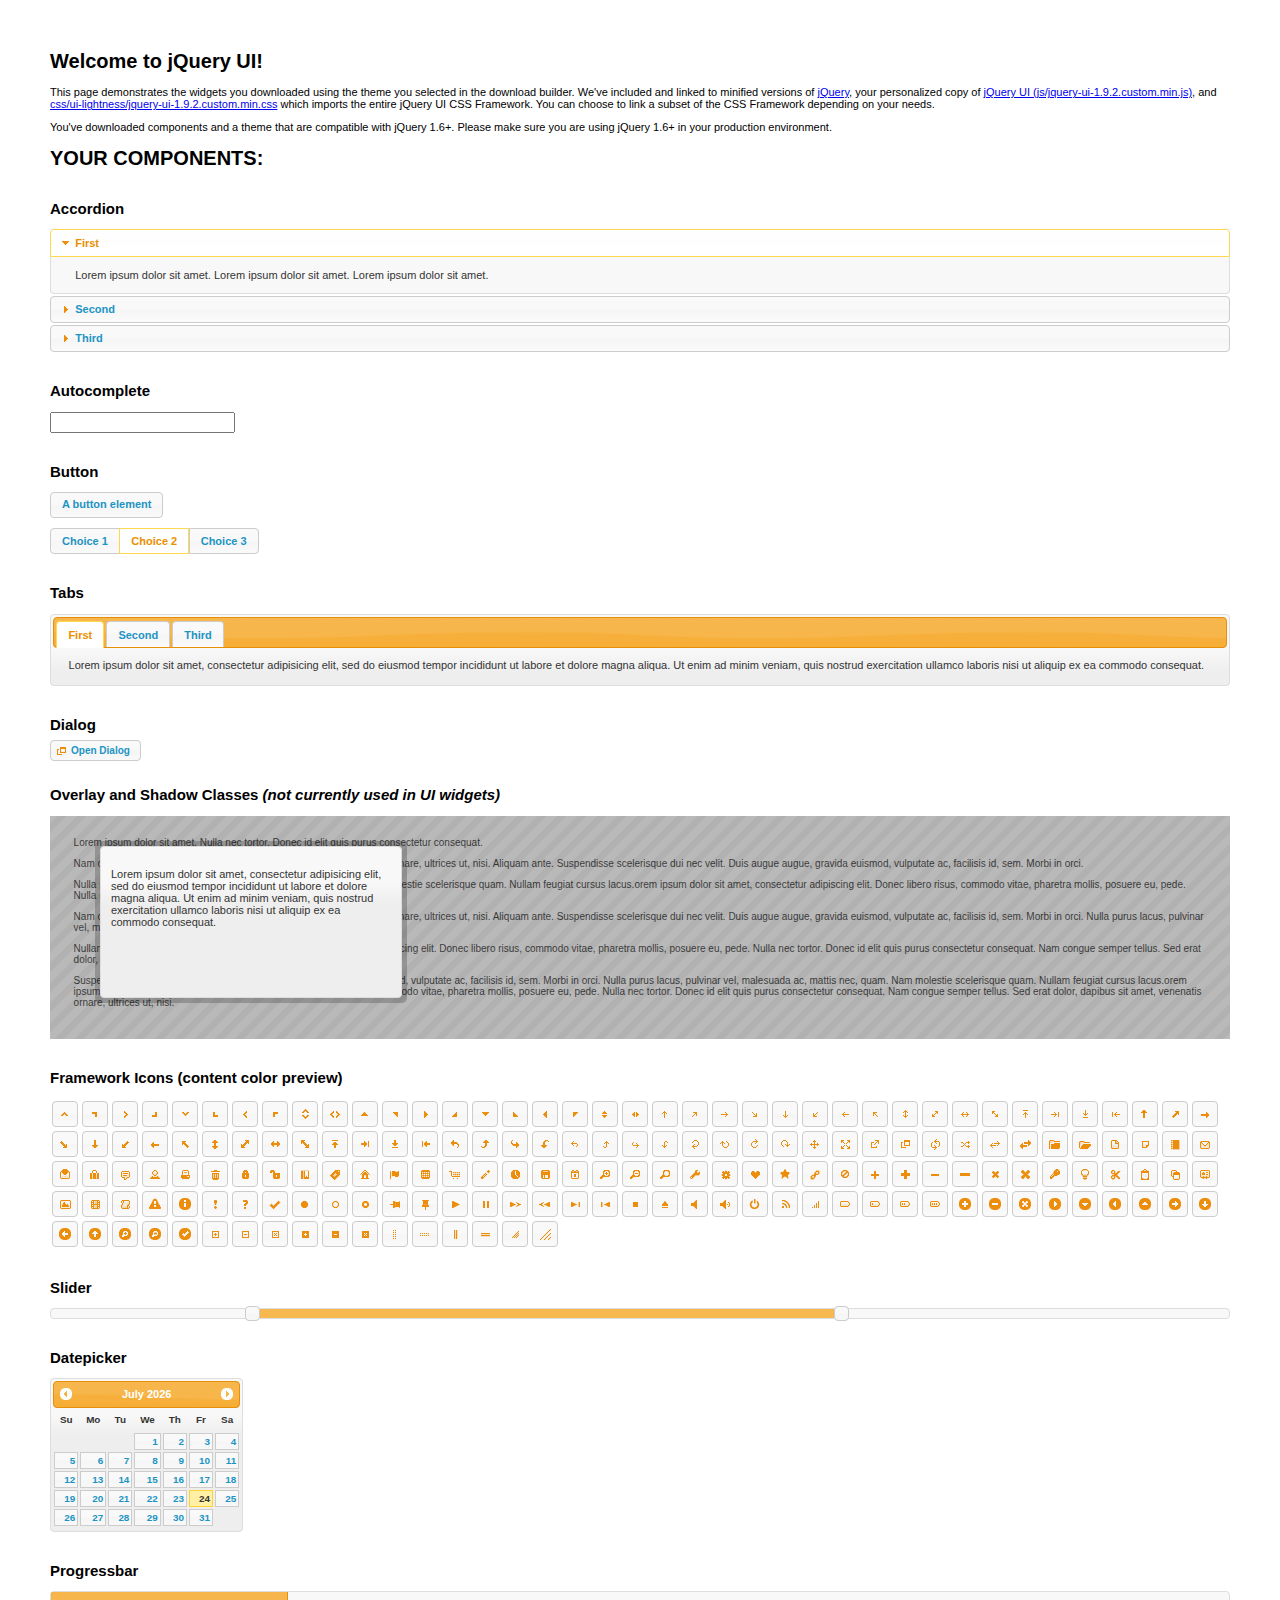
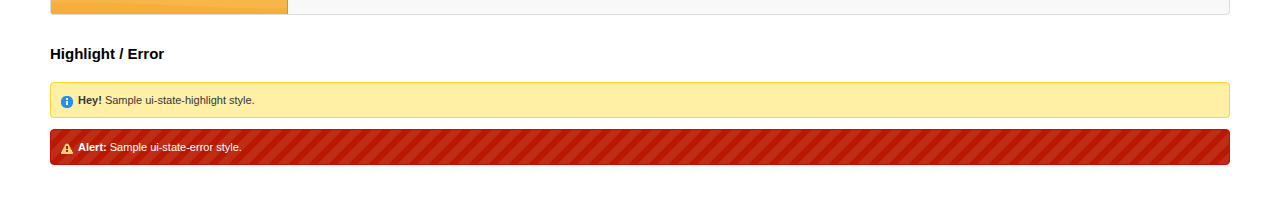
<file: mtg_tester/mtg_tester/static/js/jquery-ui-1.9.2.custom/index.html>
<!doctype html>
<html lang="us">
<head>
	<meta charset="utf-8">
	<title>jQuery UI Example Page</title>
	<link href="css/ui-lightness/jquery-ui-1.9.2.custom.css" rel="stylesheet">
	<script src="js/jquery-1.8.3.js"></script>
	<script src="js/jquery-ui-1.9.2.custom.js"></script>
	<script>
	$(function() {
		
		$( "#accordion" ).accordion();
		

		
		var availableTags = [
			"ActionScript",
			"AppleScript",
			"Asp",
			"BASIC",
			"C",
			"C++",
			"Clojure",
			"COBOL",
			"ColdFusion",
			"Erlang",
			"Fortran",
			"Groovy",
			"Haskell",
			"Java",
			"JavaScript",
			"Lisp",
			"Perl",
			"PHP",
			"Python",
			"Ruby",
			"Scala",
			"Scheme"
		];
		$( "#autocomplete" ).autocomplete({
			source: availableTags
		});
		

		
		$( "#button" ).button();
		$( "#radioset" ).buttonset();
		

		
		$( "#tabs" ).tabs();
		

		
		$( "#dialog" ).dialog({
			autoOpen: false,
			width: 400,
			buttons: [
				{
					text: "Ok",
					click: function() {
						$( this ).dialog( "close" );
					}
				},
				{
					text: "Cancel",
					click: function() {
						$( this ).dialog( "close" );
					}
				}
			]
		});

		// Link to open the dialog
		$( "#dialog-link" ).click(function( event ) {
			$( "#dialog" ).dialog( "open" );
			event.preventDefault();
		});
		

		
		$( "#datepicker" ).datepicker({
			inline: true
		});
		

		
		$( "#slider" ).slider({
			range: true,
			values: [ 17, 67 ]
		});
		

		
		$( "#progressbar" ).progressbar({
			value: 20
		});
		

		// Hover states on the static widgets
		$( "#dialog-link, #icons li" ).hover(
			function() {
				$( this ).addClass( "ui-state-hover" );
			},
			function() {
				$( this ).removeClass( "ui-state-hover" );
			}
		);
	});
	</script>
	<style>
	body{
		font: 62.5% "Trebuchet MS", sans-serif;
		margin: 50px;
	}
	.demoHeaders {
		margin-top: 2em;
	}
	#dialog-link {
		padding: .4em 1em .4em 20px;
		text-decoration: none;
		position: relative;
	}
	#dialog-link span.ui-icon {
		margin: 0 5px 0 0;
		position: absolute;
		left: .2em;
		top: 50%;
		margin-top: -8px;
	}
	#icons {
		margin: 0;
		padding: 0;
	}
	#icons li {
		margin: 2px;
		position: relative;
		padding: 4px 0;
		cursor: pointer;
		float: left;
		list-style: none;
	}
	#icons span.ui-icon {
		float: left;
		margin: 0 4px;
	}
	</style>
</head>
<body>

<h1>Welcome to jQuery UI!</h1>

<div class="ui-widget">
	<p>This page demonstrates the widgets you downloaded using the theme you selected in the download builder. We've included and linked to minified versions of <a href="js/jquery-1.8.3.js">jQuery</a>, your personalized copy of <a href="js/jquery-ui-1.9.2.custom.min.js">jQuery UI (js/jquery-ui-1.9.2.custom.min.js)</a>, and <a href="css/ui-lightness/jquery-ui-1.9.2.custom.min.css">css/ui-lightness/jquery-ui-1.9.2.custom.min.css</a> which imports the entire jQuery UI CSS Framework. You can choose to link a subset of the CSS Framework depending on your needs. </p>
	<p>You've downloaded components and a theme that are compatible with jQuery 1.6+. Please make sure you are using jQuery 1.6+ in your production environment.</p>
</div>

<h1>YOUR COMPONENTS:</h1>


<!-- Accordion -->
<h2 class="demoHeaders">Accordion</h2>
<div id="accordion">
	<h3>First</h3>
	<div>Lorem ipsum dolor sit amet. Lorem ipsum dolor sit amet. Lorem ipsum dolor sit amet.</div>
	<h3>Second</h3>
	<div>Phasellus mattis tincidunt nibh.</div>
	<h3>Third</h3>
	<div>Nam dui erat, auctor a, dignissim quis.</div>
</div>



<!-- Autocomplete -->
<h2 class="demoHeaders">Autocomplete</h2>
<div>
	<input id="autocomplete" title="type &quot;a&quot;">
</div>



<!-- Button -->
<h2 class="demoHeaders">Button</h2>
<button id="button">A button element</button>
<form style="margin-top: 1em;">
	<div id="radioset">
		<input type="radio" id="radio1" name="radio"><label for="radio1">Choice 1</label>
		<input type="radio" id="radio2" name="radio" checked="checked"><label for="radio2">Choice 2</label>
		<input type="radio" id="radio3" name="radio"><label for="radio3">Choice 3</label>
	</div>
</form>



<!-- Tabs -->
<h2 class="demoHeaders">Tabs</h2>
<div id="tabs">
	<ul>
		<li><a href="#tabs-1">First</a></li>
		<li><a href="#tabs-2">Second</a></li>
		<li><a href="#tabs-3">Third</a></li>
	</ul>
	<div id="tabs-1">Lorem ipsum dolor sit amet, consectetur adipisicing elit, sed do eiusmod tempor incididunt ut labore et dolore magna aliqua. Ut enim ad minim veniam, quis nostrud exercitation ullamco laboris nisi ut aliquip ex ea commodo consequat.</div>
	<div id="tabs-2">Phasellus mattis tincidunt nibh. Cras orci urna, blandit id, pretium vel, aliquet ornare, felis. Maecenas scelerisque sem non nisl. Fusce sed lorem in enim dictum bibendum.</div>
	<div id="tabs-3">Nam dui erat, auctor a, dignissim quis, sollicitudin eu, felis. Pellentesque nisi urna, interdum eget, sagittis et, consequat vestibulum, lacus. Mauris porttitor ullamcorper augue.</div>
</div>



<!-- Dialog NOTE: Dialog is not generated by UI in this demo so it can be visually styled in themeroller-->
<h2 class="demoHeaders">Dialog</h2>
<p><a href="#" id="dialog-link" class="ui-state-default ui-corner-all"><span class="ui-icon ui-icon-newwin"></span>Open Dialog</a></p>

<h2 class="demoHeaders">Overlay and Shadow Classes <em>(not currently used in UI widgets)</em></h2>
<div style="position: relative; width: 96%; height: 200px; padding:1% 2%; overflow:hidden;" class="fakewindowcontain">
	<p>Lorem ipsum dolor sit amet,  Nulla nec tortor. Donec id elit quis purus consectetur consequat. </p><p>Nam congue semper tellus. Sed erat dolor, dapibus sit amet, venenatis ornare, ultrices ut, nisi. Aliquam ante. Suspendisse scelerisque dui nec velit. Duis augue augue, gravida euismod, vulputate ac, facilisis id, sem. Morbi in orci. </p><p>Nulla purus lacus, pulvinar vel, malesuada ac, mattis nec, quam. Nam molestie scelerisque quam. Nullam feugiat cursus lacus.orem ipsum dolor sit amet, consectetur adipiscing elit. Donec libero risus, commodo vitae, pharetra mollis, posuere eu, pede. Nulla nec tortor. Donec id elit quis purus consectetur consequat. </p><p>Nam congue semper tellus. Sed erat dolor, dapibus sit amet, venenatis ornare, ultrices ut, nisi. Aliquam ante. Suspendisse scelerisque dui nec velit. Duis augue augue, gravida euismod, vulputate ac, facilisis id, sem. Morbi in orci. Nulla purus lacus, pulvinar vel, malesuada ac, mattis nec, quam. Nam molestie scelerisque quam. </p><p>Nullam feugiat cursus lacus.orem ipsum dolor sit amet, consectetur adipiscing elit. Donec libero risus, commodo vitae, pharetra mollis, posuere eu, pede. Nulla nec tortor. Donec id elit quis purus consectetur consequat. Nam congue semper tellus. Sed erat dolor, dapibus sit amet, venenatis ornare, ultrices ut, nisi. Aliquam ante. </p><p>Suspendisse scelerisque dui nec velit. Duis augue augue, gravida euismod, vulputate ac, facilisis id, sem. Morbi in orci. Nulla purus lacus, pulvinar vel, malesuada ac, mattis nec, quam. Nam molestie scelerisque quam. Nullam feugiat cursus lacus.orem ipsum dolor sit amet, consectetur adipiscing elit. Donec libero risus, commodo vitae, pharetra mollis, posuere eu, pede. Nulla nec tortor. Donec id elit quis purus consectetur consequat. Nam congue semper tellus. Sed erat dolor, dapibus sit amet, venenatis ornare, ultrices ut, nisi. </p>

	<!-- ui-dialog -->
	<div class="ui-overlay"><div class="ui-widget-overlay"></div><div class="ui-widget-shadow ui-corner-all" style="width: 302px; height: 152px; position: absolute; left: 50px; top: 30px;"></div></div>
	<div style="position: absolute; width: 280px; height: 130px;left: 50px; top: 30px; padding: 10px;" class="ui-widget ui-widget-content ui-corner-all">
		<div class="ui-dialog-content ui-widget-content" style="background: none; border: 0;">
			<p>Lorem ipsum dolor sit amet, consectetur adipisicing elit, sed do eiusmod tempor incididunt ut labore et dolore magna aliqua. Ut enim ad minim veniam, quis nostrud exercitation ullamco laboris nisi ut aliquip ex ea commodo consequat.</p>
		</div>
	</div>

</div>

<!-- ui-dialog -->
<div id="dialog" title="Dialog Title">
	<p>Lorem ipsum dolor sit amet, consectetur adipisicing elit, sed do eiusmod tempor incididunt ut labore et dolore magna aliqua. Ut enim ad minim veniam, quis nostrud exercitation ullamco laboris nisi ut aliquip ex ea commodo consequat.</p>
</div>



<h2 class="demoHeaders">Framework Icons (content color preview)</h2>
<ul id="icons" class="ui-widget ui-helper-clearfix">
	<li class="ui-state-default ui-corner-all" title=".ui-icon-carat-1-n"><span class="ui-icon ui-icon-carat-1-n"></span></li>
	<li class="ui-state-default ui-corner-all" title=".ui-icon-carat-1-ne"><span class="ui-icon ui-icon-carat-1-ne"></span></li>
	<li class="ui-state-default ui-corner-all" title=".ui-icon-carat-1-e"><span class="ui-icon ui-icon-carat-1-e"></span></li>
	<li class="ui-state-default ui-corner-all" title=".ui-icon-carat-1-se"><span class="ui-icon ui-icon-carat-1-se"></span></li>
	<li class="ui-state-default ui-corner-all" title=".ui-icon-carat-1-s"><span class="ui-icon ui-icon-carat-1-s"></span></li>
	<li class="ui-state-default ui-corner-all" title=".ui-icon-carat-1-sw"><span class="ui-icon ui-icon-carat-1-sw"></span></li>
	<li class="ui-state-default ui-corner-all" title=".ui-icon-carat-1-w"><span class="ui-icon ui-icon-carat-1-w"></span></li>
	<li class="ui-state-default ui-corner-all" title=".ui-icon-carat-1-nw"><span class="ui-icon ui-icon-carat-1-nw"></span></li>
	<li class="ui-state-default ui-corner-all" title=".ui-icon-carat-2-n-s"><span class="ui-icon ui-icon-carat-2-n-s"></span></li>
	<li class="ui-state-default ui-corner-all" title=".ui-icon-carat-2-e-w"><span class="ui-icon ui-icon-carat-2-e-w"></span></li>
	<li class="ui-state-default ui-corner-all" title=".ui-icon-triangle-1-n"><span class="ui-icon ui-icon-triangle-1-n"></span></li>
	<li class="ui-state-default ui-corner-all" title=".ui-icon-triangle-1-ne"><span class="ui-icon ui-icon-triangle-1-ne"></span></li>
	<li class="ui-state-default ui-corner-all" title=".ui-icon-triangle-1-e"><span class="ui-icon ui-icon-triangle-1-e"></span></li>
	<li class="ui-state-default ui-corner-all" title=".ui-icon-triangle-1-se"><span class="ui-icon ui-icon-triangle-1-se"></span></li>
	<li class="ui-state-default ui-corner-all" title=".ui-icon-triangle-1-s"><span class="ui-icon ui-icon-triangle-1-s"></span></li>
	<li class="ui-state-default ui-corner-all" title=".ui-icon-triangle-1-sw"><span class="ui-icon ui-icon-triangle-1-sw"></span></li>
	<li class="ui-state-default ui-corner-all" title=".ui-icon-triangle-1-w"><span class="ui-icon ui-icon-triangle-1-w"></span></li>
	<li class="ui-state-default ui-corner-all" title=".ui-icon-triangle-1-nw"><span class="ui-icon ui-icon-triangle-1-nw"></span></li>
	<li class="ui-state-default ui-corner-all" title=".ui-icon-triangle-2-n-s"><span class="ui-icon ui-icon-triangle-2-n-s"></span></li>
	<li class="ui-state-default ui-corner-all" title=".ui-icon-triangle-2-e-w"><span class="ui-icon ui-icon-triangle-2-e-w"></span></li>
	<li class="ui-state-default ui-corner-all" title=".ui-icon-arrow-1-n"><span class="ui-icon ui-icon-arrow-1-n"></span></li>
	<li class="ui-state-default ui-corner-all" title=".ui-icon-arrow-1-ne"><span class="ui-icon ui-icon-arrow-1-ne"></span></li>
	<li class="ui-state-default ui-corner-all" title=".ui-icon-arrow-1-e"><span class="ui-icon ui-icon-arrow-1-e"></span></li>
	<li class="ui-state-default ui-corner-all" title=".ui-icon-arrow-1-se"><span class="ui-icon ui-icon-arrow-1-se"></span></li>
	<li class="ui-state-default ui-corner-all" title=".ui-icon-arrow-1-s"><span class="ui-icon ui-icon-arrow-1-s"></span></li>
	<li class="ui-state-default ui-corner-all" title=".ui-icon-arrow-1-sw"><span class="ui-icon ui-icon-arrow-1-sw"></span></li>
	<li class="ui-state-default ui-corner-all" title=".ui-icon-arrow-1-w"><span class="ui-icon ui-icon-arrow-1-w"></span></li>
	<li class="ui-state-default ui-corner-all" title=".ui-icon-arrow-1-nw"><span class="ui-icon ui-icon-arrow-1-nw"></span></li>
	<li class="ui-state-default ui-corner-all" title=".ui-icon-arrow-2-n-s"><span class="ui-icon ui-icon-arrow-2-n-s"></span></li>
	<li class="ui-state-default ui-corner-all" title=".ui-icon-arrow-2-ne-sw"><span class="ui-icon ui-icon-arrow-2-ne-sw"></span></li>
	<li class="ui-state-default ui-corner-all" title=".ui-icon-arrow-2-e-w"><span class="ui-icon ui-icon-arrow-2-e-w"></span></li>
	<li class="ui-state-default ui-corner-all" title=".ui-icon-arrow-2-se-nw"><span class="ui-icon ui-icon-arrow-2-se-nw"></span></li>
	<li class="ui-state-default ui-corner-all" title=".ui-icon-arrowstop-1-n"><span class="ui-icon ui-icon-arrowstop-1-n"></span></li>
	<li class="ui-state-default ui-corner-all" title=".ui-icon-arrowstop-1-e"><span class="ui-icon ui-icon-arrowstop-1-e"></span></li>
	<li class="ui-state-default ui-corner-all" title=".ui-icon-arrowstop-1-s"><span class="ui-icon ui-icon-arrowstop-1-s"></span></li>
	<li class="ui-state-default ui-corner-all" title=".ui-icon-arrowstop-1-w"><span class="ui-icon ui-icon-arrowstop-1-w"></span></li>
	<li class="ui-state-default ui-corner-all" title=".ui-icon-arrowthick-1-n"><span class="ui-icon ui-icon-arrowthick-1-n"></span></li>
	<li class="ui-state-default ui-corner-all" title=".ui-icon-arrowthick-1-ne"><span class="ui-icon ui-icon-arrowthick-1-ne"></span></li>
	<li class="ui-state-default ui-corner-all" title=".ui-icon-arrowthick-1-e"><span class="ui-icon ui-icon-arrowthick-1-e"></span></li>
	<li class="ui-state-default ui-corner-all" title=".ui-icon-arrowthick-1-se"><span class="ui-icon ui-icon-arrowthick-1-se"></span></li>
	<li class="ui-state-default ui-corner-all" title=".ui-icon-arrowthick-1-s"><span class="ui-icon ui-icon-arrowthick-1-s"></span></li>
	<li class="ui-state-default ui-corner-all" title=".ui-icon-arrowthick-1-sw"><span class="ui-icon ui-icon-arrowthick-1-sw"></span></li>
	<li class="ui-state-default ui-corner-all" title=".ui-icon-arrowthick-1-w"><span class="ui-icon ui-icon-arrowthick-1-w"></span></li>
	<li class="ui-state-default ui-corner-all" title=".ui-icon-arrowthick-1-nw"><span class="ui-icon ui-icon-arrowthick-1-nw"></span></li>
	<li class="ui-state-default ui-corner-all" title=".ui-icon-arrowthick-2-n-s"><span class="ui-icon ui-icon-arrowthick-2-n-s"></span></li>
	<li class="ui-state-default ui-corner-all" title=".ui-icon-arrowthick-2-ne-sw"><span class="ui-icon ui-icon-arrowthick-2-ne-sw"></span></li>
	<li class="ui-state-default ui-corner-all" title=".ui-icon-arrowthick-2-e-w"><span class="ui-icon ui-icon-arrowthick-2-e-w"></span></li>
	<li class="ui-state-default ui-corner-all" title=".ui-icon-arrowthick-2-se-nw"><span class="ui-icon ui-icon-arrowthick-2-se-nw"></span></li>
	<li class="ui-state-default ui-corner-all" title=".ui-icon-arrowthickstop-1-n"><span class="ui-icon ui-icon-arrowthickstop-1-n"></span></li>
	<li class="ui-state-default ui-corner-all" title=".ui-icon-arrowthickstop-1-e"><span class="ui-icon ui-icon-arrowthickstop-1-e"></span></li>
	<li class="ui-state-default ui-corner-all" title=".ui-icon-arrowthickstop-1-s"><span class="ui-icon ui-icon-arrowthickstop-1-s"></span></li>
	<li class="ui-state-default ui-corner-all" title=".ui-icon-arrowthickstop-1-w"><span class="ui-icon ui-icon-arrowthickstop-1-w"></span></li>
	<li class="ui-state-default ui-corner-all" title=".ui-icon-arrowreturnthick-1-w"><span class="ui-icon ui-icon-arrowreturnthick-1-w"></span></li>
	<li class="ui-state-default ui-corner-all" title=".ui-icon-arrowreturnthick-1-n"><span class="ui-icon ui-icon-arrowreturnthick-1-n"></span></li>
	<li class="ui-state-default ui-corner-all" title=".ui-icon-arrowreturnthick-1-e"><span class="ui-icon ui-icon-arrowreturnthick-1-e"></span></li>
	<li class="ui-state-default ui-corner-all" title=".ui-icon-arrowreturnthick-1-s"><span class="ui-icon ui-icon-arrowreturnthick-1-s"></span></li>
	<li class="ui-state-default ui-corner-all" title=".ui-icon-arrowreturn-1-w"><span class="ui-icon ui-icon-arrowreturn-1-w"></span></li>
	<li class="ui-state-default ui-corner-all" title=".ui-icon-arrowreturn-1-n"><span class="ui-icon ui-icon-arrowreturn-1-n"></span></li>
	<li class="ui-state-default ui-corner-all" title=".ui-icon-arrowreturn-1-e"><span class="ui-icon ui-icon-arrowreturn-1-e"></span></li>
	<li class="ui-state-default ui-corner-all" title=".ui-icon-arrowreturn-1-s"><span class="ui-icon ui-icon-arrowreturn-1-s"></span></li>
	<li class="ui-state-default ui-corner-all" title=".ui-icon-arrowrefresh-1-w"><span class="ui-icon ui-icon-arrowrefresh-1-w"></span></li>
	<li class="ui-state-default ui-corner-all" title=".ui-icon-arrowrefresh-1-n"><span class="ui-icon ui-icon-arrowrefresh-1-n"></span></li>
	<li class="ui-state-default ui-corner-all" title=".ui-icon-arrowrefresh-1-e"><span class="ui-icon ui-icon-arrowrefresh-1-e"></span></li>
	<li class="ui-state-default ui-corner-all" title=".ui-icon-arrowrefresh-1-s"><span class="ui-icon ui-icon-arrowrefresh-1-s"></span></li>
	<li class="ui-state-default ui-corner-all" title=".ui-icon-arrow-4"><span class="ui-icon ui-icon-arrow-4"></span></li>
	<li class="ui-state-default ui-corner-all" title=".ui-icon-arrow-4-diag"><span class="ui-icon ui-icon-arrow-4-diag"></span></li>
	<li class="ui-state-default ui-corner-all" title=".ui-icon-extlink"><span class="ui-icon ui-icon-extlink"></span></li>
	<li class="ui-state-default ui-corner-all" title=".ui-icon-newwin"><span class="ui-icon ui-icon-newwin"></span></li>
	<li class="ui-state-default ui-corner-all" title=".ui-icon-refresh"><span class="ui-icon ui-icon-refresh"></span></li>
	<li class="ui-state-default ui-corner-all" title=".ui-icon-shuffle"><span class="ui-icon ui-icon-shuffle"></span></li>
	<li class="ui-state-default ui-corner-all" title=".ui-icon-transfer-e-w"><span class="ui-icon ui-icon-transfer-e-w"></span></li>
	<li class="ui-state-default ui-corner-all" title=".ui-icon-transferthick-e-w"><span class="ui-icon ui-icon-transferthick-e-w"></span></li>
	<li class="ui-state-default ui-corner-all" title=".ui-icon-folder-collapsed"><span class="ui-icon ui-icon-folder-collapsed"></span></li>
	<li class="ui-state-default ui-corner-all" title=".ui-icon-folder-open"><span class="ui-icon ui-icon-folder-open"></span></li>
	<li class="ui-state-default ui-corner-all" title=".ui-icon-document"><span class="ui-icon ui-icon-document"></span></li>
	<li class="ui-state-default ui-corner-all" title=".ui-icon-document-b"><span class="ui-icon ui-icon-document-b"></span></li>
	<li class="ui-state-default ui-corner-all" title=".ui-icon-note"><span class="ui-icon ui-icon-note"></span></li>
	<li class="ui-state-default ui-corner-all" title=".ui-icon-mail-closed"><span class="ui-icon ui-icon-mail-closed"></span></li>
	<li class="ui-state-default ui-corner-all" title=".ui-icon-mail-open"><span class="ui-icon ui-icon-mail-open"></span></li>
	<li class="ui-state-default ui-corner-all" title=".ui-icon-suitcase"><span class="ui-icon ui-icon-suitcase"></span></li>
	<li class="ui-state-default ui-corner-all" title=".ui-icon-comment"><span class="ui-icon ui-icon-comment"></span></li>
	<li class="ui-state-default ui-corner-all" title=".ui-icon-person"><span class="ui-icon ui-icon-person"></span></li>
	<li class="ui-state-default ui-corner-all" title=".ui-icon-print"><span class="ui-icon ui-icon-print"></span></li>
	<li class="ui-state-default ui-corner-all" title=".ui-icon-trash"><span class="ui-icon ui-icon-trash"></span></li>
	<li class="ui-state-default ui-corner-all" title=".ui-icon-locked"><span class="ui-icon ui-icon-locked"></span></li>
	<li class="ui-state-default ui-corner-all" title=".ui-icon-unlocked"><span class="ui-icon ui-icon-unlocked"></span></li>
	<li class="ui-state-default ui-corner-all" title=".ui-icon-bookmark"><span class="ui-icon ui-icon-bookmark"></span></li>
	<li class="ui-state-default ui-corner-all" title=".ui-icon-tag"><span class="ui-icon ui-icon-tag"></span></li>
	<li class="ui-state-default ui-corner-all" title=".ui-icon-home"><span class="ui-icon ui-icon-home"></span></li>
	<li class="ui-state-default ui-corner-all" title=".ui-icon-flag"><span class="ui-icon ui-icon-flag"></span></li>
	<li class="ui-state-default ui-corner-all" title=".ui-icon-calculator"><span class="ui-icon ui-icon-calculator"></span></li>
	<li class="ui-state-default ui-corner-all" title=".ui-icon-cart"><span class="ui-icon ui-icon-cart"></span></li>
	<li class="ui-state-default ui-corner-all" title=".ui-icon-pencil"><span class="ui-icon ui-icon-pencil"></span></li>
	<li class="ui-state-default ui-corner-all" title=".ui-icon-clock"><span class="ui-icon ui-icon-clock"></span></li>
	<li class="ui-state-default ui-corner-all" title=".ui-icon-disk"><span class="ui-icon ui-icon-disk"></span></li>
	<li class="ui-state-default ui-corner-all" title=".ui-icon-calendar"><span class="ui-icon ui-icon-calendar"></span></li>
	<li class="ui-state-default ui-corner-all" title=".ui-icon-zoomin"><span class="ui-icon ui-icon-zoomin"></span></li>
	<li class="ui-state-default ui-corner-all" title=".ui-icon-zoomout"><span class="ui-icon ui-icon-zoomout"></span></li>
	<li class="ui-state-default ui-corner-all" title=".ui-icon-search"><span class="ui-icon ui-icon-search"></span></li>
	<li class="ui-state-default ui-corner-all" title=".ui-icon-wrench"><span class="ui-icon ui-icon-wrench"></span></li>
	<li class="ui-state-default ui-corner-all" title=".ui-icon-gear"><span class="ui-icon ui-icon-gear"></span></li>
	<li class="ui-state-default ui-corner-all" title=".ui-icon-heart"><span class="ui-icon ui-icon-heart"></span></li>
	<li class="ui-state-default ui-corner-all" title=".ui-icon-star"><span class="ui-icon ui-icon-star"></span></li>
	<li class="ui-state-default ui-corner-all" title=".ui-icon-link"><span class="ui-icon ui-icon-link"></span></li>
	<li class="ui-state-default ui-corner-all" title=".ui-icon-cancel"><span class="ui-icon ui-icon-cancel"></span></li>
	<li class="ui-state-default ui-corner-all" title=".ui-icon-plus"><span class="ui-icon ui-icon-plus"></span></li>
	<li class="ui-state-default ui-corner-all" title=".ui-icon-plusthick"><span class="ui-icon ui-icon-plusthick"></span></li>
	<li class="ui-state-default ui-corner-all" title=".ui-icon-minus"><span class="ui-icon ui-icon-minus"></span></li>
	<li class="ui-state-default ui-corner-all" title=".ui-icon-minusthick"><span class="ui-icon ui-icon-minusthick"></span></li>
	<li class="ui-state-default ui-corner-all" title=".ui-icon-close"><span class="ui-icon ui-icon-close"></span></li>
	<li class="ui-state-default ui-corner-all" title=".ui-icon-closethick"><span class="ui-icon ui-icon-closethick"></span></li>
	<li class="ui-state-default ui-corner-all" title=".ui-icon-key"><span class="ui-icon ui-icon-key"></span></li>
	<li class="ui-state-default ui-corner-all" title=".ui-icon-lightbulb"><span class="ui-icon ui-icon-lightbulb"></span></li>
	<li class="ui-state-default ui-corner-all" title=".ui-icon-scissors"><span class="ui-icon ui-icon-scissors"></span></li>
	<li class="ui-state-default ui-corner-all" title=".ui-icon-clipboard"><span class="ui-icon ui-icon-clipboard"></span></li>
	<li class="ui-state-default ui-corner-all" title=".ui-icon-copy"><span class="ui-icon ui-icon-copy"></span></li>
	<li class="ui-state-default ui-corner-all" title=".ui-icon-contact"><span class="ui-icon ui-icon-contact"></span></li>
	<li class="ui-state-default ui-corner-all" title=".ui-icon-image"><span class="ui-icon ui-icon-image"></span></li>
	<li class="ui-state-default ui-corner-all" title=".ui-icon-video"><span class="ui-icon ui-icon-video"></span></li>
	<li class="ui-state-default ui-corner-all" title=".ui-icon-script"><span class="ui-icon ui-icon-script"></span></li>
	<li class="ui-state-default ui-corner-all" title=".ui-icon-alert"><span class="ui-icon ui-icon-alert"></span></li>
	<li class="ui-state-default ui-corner-all" title=".ui-icon-info"><span class="ui-icon ui-icon-info"></span></li>
	<li class="ui-state-default ui-corner-all" title=".ui-icon-notice"><span class="ui-icon ui-icon-notice"></span></li>
	<li class="ui-state-default ui-corner-all" title=".ui-icon-help"><span class="ui-icon ui-icon-help"></span></li>
	<li class="ui-state-default ui-corner-all" title=".ui-icon-check"><span class="ui-icon ui-icon-check"></span></li>
	<li class="ui-state-default ui-corner-all" title=".ui-icon-bullet"><span class="ui-icon ui-icon-bullet"></span></li>
	<li class="ui-state-default ui-corner-all" title=".ui-icon-radio-off"><span class="ui-icon ui-icon-radio-off"></span></li>
	<li class="ui-state-default ui-corner-all" title=".ui-icon-radio-on"><span class="ui-icon ui-icon-radio-on"></span></li>
	<li class="ui-state-default ui-corner-all" title=".ui-icon-pin-w"><span class="ui-icon ui-icon-pin-w"></span></li>
	<li class="ui-state-default ui-corner-all" title=".ui-icon-pin-s"><span class="ui-icon ui-icon-pin-s"></span></li>
	<li class="ui-state-default ui-corner-all" title=".ui-icon-play"><span class="ui-icon ui-icon-play"></span></li>
	<li class="ui-state-default ui-corner-all" title=".ui-icon-pause"><span class="ui-icon ui-icon-pause"></span></li>
	<li class="ui-state-default ui-corner-all" title=".ui-icon-seek-next"><span class="ui-icon ui-icon-seek-next"></span></li>
	<li class="ui-state-default ui-corner-all" title=".ui-icon-seek-prev"><span class="ui-icon ui-icon-seek-prev"></span></li>
	<li class="ui-state-default ui-corner-all" title=".ui-icon-seek-end"><span class="ui-icon ui-icon-seek-end"></span></li>
	<li class="ui-state-default ui-corner-all" title=".ui-icon-seek-first"><span class="ui-icon ui-icon-seek-first"></span></li>
	<li class="ui-state-default ui-corner-all" title=".ui-icon-stop"><span class="ui-icon ui-icon-stop"></span></li>
	<li class="ui-state-default ui-corner-all" title=".ui-icon-eject"><span class="ui-icon ui-icon-eject"></span></li>
	<li class="ui-state-default ui-corner-all" title=".ui-icon-volume-off"><span class="ui-icon ui-icon-volume-off"></span></li>
	<li class="ui-state-default ui-corner-all" title=".ui-icon-volume-on"><span class="ui-icon ui-icon-volume-on"></span></li>
	<li class="ui-state-default ui-corner-all" title=".ui-icon-power"><span class="ui-icon ui-icon-power"></span></li>
	<li class="ui-state-default ui-corner-all" title=".ui-icon-signal-diag"><span class="ui-icon ui-icon-signal-diag"></span></li>
	<li class="ui-state-default ui-corner-all" title=".ui-icon-signal"><span class="ui-icon ui-icon-signal"></span></li>
	<li class="ui-state-default ui-corner-all" title=".ui-icon-battery-0"><span class="ui-icon ui-icon-battery-0"></span></li>
	<li class="ui-state-default ui-corner-all" title=".ui-icon-battery-1"><span class="ui-icon ui-icon-battery-1"></span></li>
	<li class="ui-state-default ui-corner-all" title=".ui-icon-battery-2"><span class="ui-icon ui-icon-battery-2"></span></li>
	<li class="ui-state-default ui-corner-all" title=".ui-icon-battery-3"><span class="ui-icon ui-icon-battery-3"></span></li>
	<li class="ui-state-default ui-corner-all" title=".ui-icon-circle-plus"><span class="ui-icon ui-icon-circle-plus"></span></li>
	<li class="ui-state-default ui-corner-all" title=".ui-icon-circle-minus"><span class="ui-icon ui-icon-circle-minus"></span></li>
	<li class="ui-state-default ui-corner-all" title=".ui-icon-circle-close"><span class="ui-icon ui-icon-circle-close"></span></li>
	<li class="ui-state-default ui-corner-all" title=".ui-icon-circle-triangle-e"><span class="ui-icon ui-icon-circle-triangle-e"></span></li>
	<li class="ui-state-default ui-corner-all" title=".ui-icon-circle-triangle-s"><span class="ui-icon ui-icon-circle-triangle-s"></span></li>
	<li class="ui-state-default ui-corner-all" title=".ui-icon-circle-triangle-w"><span class="ui-icon ui-icon-circle-triangle-w"></span></li>
	<li class="ui-state-default ui-corner-all" title=".ui-icon-circle-triangle-n"><span class="ui-icon ui-icon-circle-triangle-n"></span></li>
	<li class="ui-state-default ui-corner-all" title=".ui-icon-circle-arrow-e"><span class="ui-icon ui-icon-circle-arrow-e"></span></li>
	<li class="ui-state-default ui-corner-all" title=".ui-icon-circle-arrow-s"><span class="ui-icon ui-icon-circle-arrow-s"></span></li>
	<li class="ui-state-default ui-corner-all" title=".ui-icon-circle-arrow-w"><span class="ui-icon ui-icon-circle-arrow-w"></span></li>
	<li class="ui-state-default ui-corner-all" title=".ui-icon-circle-arrow-n"><span class="ui-icon ui-icon-circle-arrow-n"></span></li>
	<li class="ui-state-default ui-corner-all" title=".ui-icon-circle-zoomin"><span class="ui-icon ui-icon-circle-zoomin"></span></li>
	<li class="ui-state-default ui-corner-all" title=".ui-icon-circle-zoomout"><span class="ui-icon ui-icon-circle-zoomout"></span></li>
	<li class="ui-state-default ui-corner-all" title=".ui-icon-circle-check"><span class="ui-icon ui-icon-circle-check"></span></li>
	<li class="ui-state-default ui-corner-all" title=".ui-icon-circlesmall-plus"><span class="ui-icon ui-icon-circlesmall-plus"></span></li>
	<li class="ui-state-default ui-corner-all" title=".ui-icon-circlesmall-minus"><span class="ui-icon ui-icon-circlesmall-minus"></span></li>
	<li class="ui-state-default ui-corner-all" title=".ui-icon-circlesmall-close"><span class="ui-icon ui-icon-circlesmall-close"></span></li>
	<li class="ui-state-default ui-corner-all" title=".ui-icon-squaresmall-plus"><span class="ui-icon ui-icon-squaresmall-plus"></span></li>
	<li class="ui-state-default ui-corner-all" title=".ui-icon-squaresmall-minus"><span class="ui-icon ui-icon-squaresmall-minus"></span></li>
	<li class="ui-state-default ui-corner-all" title=".ui-icon-squaresmall-close"><span class="ui-icon ui-icon-squaresmall-close"></span></li>
	<li class="ui-state-default ui-corner-all" title=".ui-icon-grip-dotted-vertical"><span class="ui-icon ui-icon-grip-dotted-vertical"></span></li>
	<li class="ui-state-default ui-corner-all" title=".ui-icon-grip-dotted-horizontal"><span class="ui-icon ui-icon-grip-dotted-horizontal"></span></li>
	<li class="ui-state-default ui-corner-all" title=".ui-icon-grip-solid-vertical"><span class="ui-icon ui-icon-grip-solid-vertical"></span></li>
	<li class="ui-state-default ui-corner-all" title=".ui-icon-grip-solid-horizontal"><span class="ui-icon ui-icon-grip-solid-horizontal"></span></li>
	<li class="ui-state-default ui-corner-all" title=".ui-icon-gripsmall-diagonal-se"><span class="ui-icon ui-icon-gripsmall-diagonal-se"></span></li>
	<li class="ui-state-default ui-corner-all" title=".ui-icon-grip-diagonal-se"><span class="ui-icon ui-icon-grip-diagonal-se"></span></li>
</ul>


<!-- Slider -->
<h2 class="demoHeaders">Slider</h2>
<div id="slider"></div>



<!-- Datepicker -->
<h2 class="demoHeaders">Datepicker</h2>
<div id="datepicker"></div>



<!-- Progressbar -->
<h2 class="demoHeaders">Progressbar</h2>
<div id="progressbar"></div>


<!-- Highlight / Error -->
<h2 class="demoHeaders">Highlight / Error</h2>
<div class="ui-widget">
	<div class="ui-state-highlight ui-corner-all" style="margin-top: 20px; padding: 0 .7em;">
		<p><span class="ui-icon ui-icon-info" style="float: left; margin-right: .3em;"></span>
		<strong>Hey!</strong> Sample ui-state-highlight style.</p>
	</div>
</div>
<br>
<div class="ui-widget">
	<div class="ui-state-error ui-corner-all" style="padding: 0 .7em;">
		<p><span class="ui-icon ui-icon-alert" style="float: left; margin-right: .3em;"></span>
		<strong>Alert:</strong> Sample ui-state-error style.</p>
	</div>
</div>

</body>
</html>
</file>
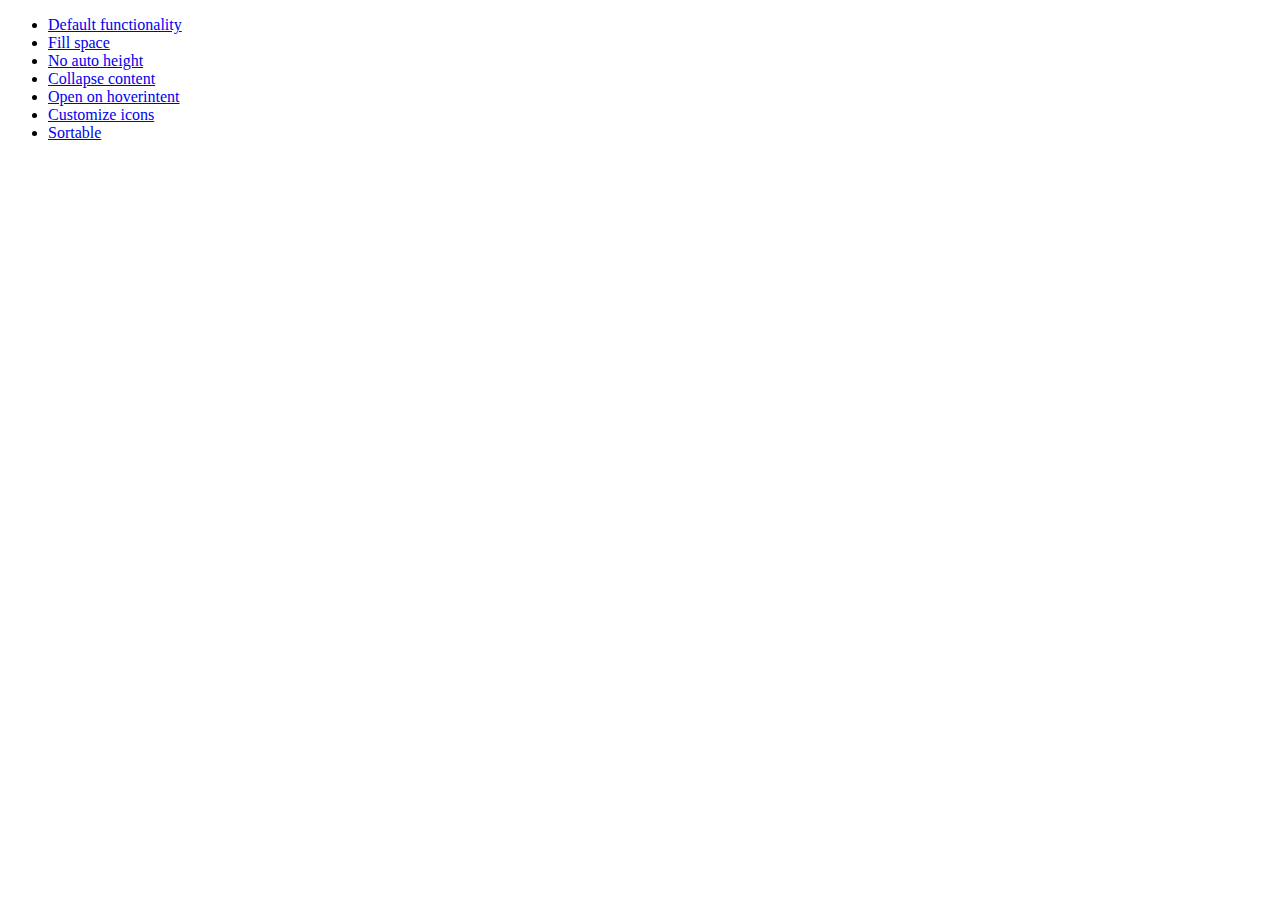
<file: mtg_tester/mtg_tester/static/js/jquery-ui-1.9.2.custom/development-bundle/demos/accordion/index.html>
<!doctype html>
<html lang="en">
<head>
	<meta charset="utf-8">
	<title>jQuery UI Accordion Demos</title>
</head>
<body>

<ul>
	<li><a href="default.html">Default functionality</a></li>
	<li><a href="fillspace.html">Fill space</a></li>
	<li><a href="no-auto-height.html">No auto height</a></li>
	<li><a href="collapsible.html">Collapse content</a></li>
	<li><a href="hoverintent.html">Open on hoverintent</a></li>
	<li><a href="custom-icons.html">Customize icons</a></li>
	<li><a href="sortable.html">Sortable</a></li>
</ul>

</body>
</html>
</file>
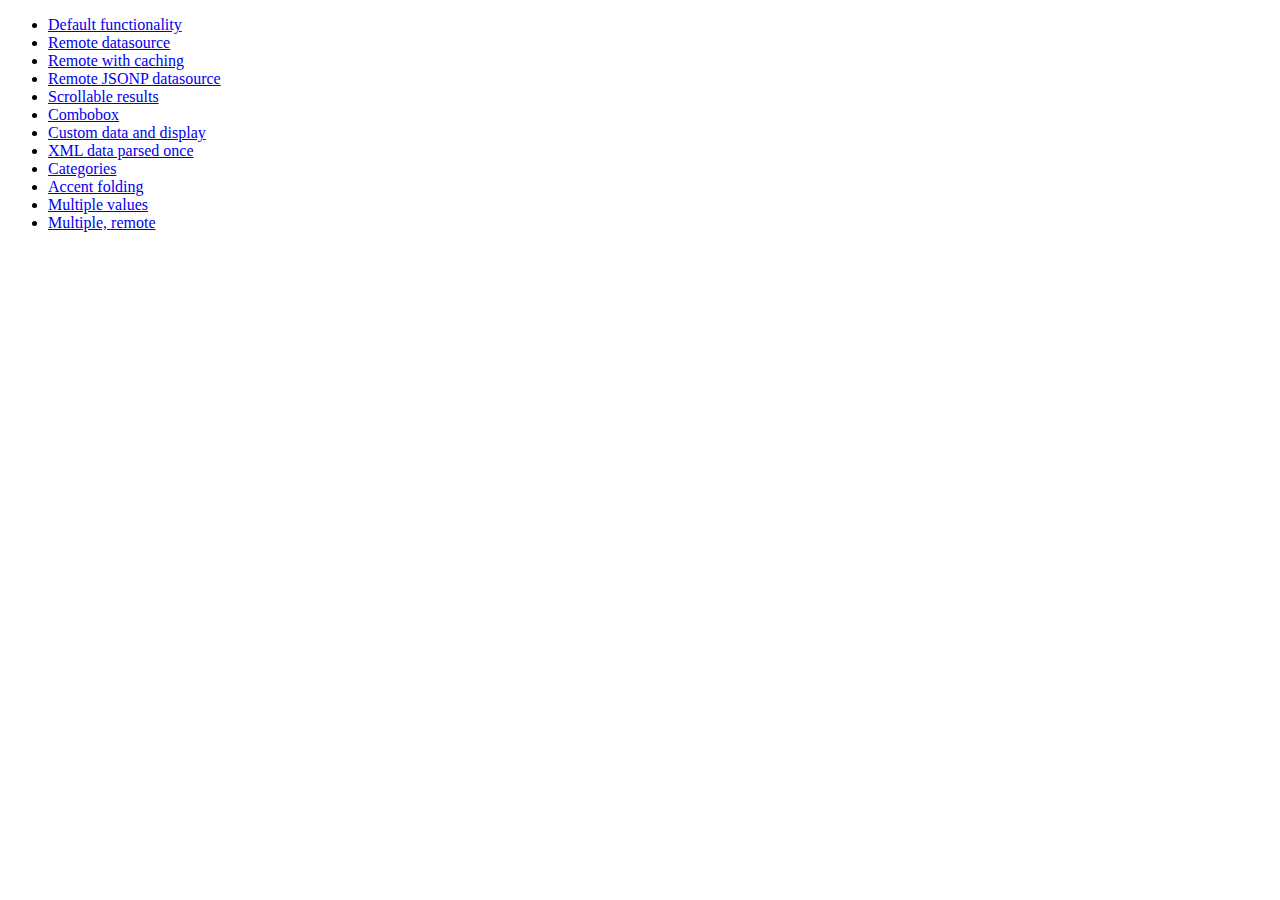
<file: mtg_tester/mtg_tester/static/js/jquery-ui-1.9.2.custom/development-bundle/demos/autocomplete/index.html>
<!doctype html>
<html lang="en">
<head>
	<meta charset="utf-8">
	<title>jQuery UI Autocomplete Demos</title>
</head>
<body>

<ul>
	<li><a href="default.html">Default functionality</a></li>
	<li><a href="remote.html">Remote datasource</a></li>
	<li><a href="remote-with-cache.html">Remote with caching</a></li>
	<li><a href="remote-jsonp.html">Remote JSONP datasource</a></li>
	<li><a href="maxheight.html">Scrollable results</a></li>
	<li><a href="combobox.html">Combobox</a></li>
	<li><a href="custom-data.html">Custom data and display</a></li>
	<li><a href="xml.html">XML data parsed once</a></li>
	<li><a href="categories.html">Categories</a></li>
	<li><a href="folding.html">Accent folding</a></li>
	<li><a href="multiple.html">Multiple values</a></li>
	<li><a href="multiple-remote.html">Multiple, remote</a></li>
</ul>

</body>
</html>
</file>
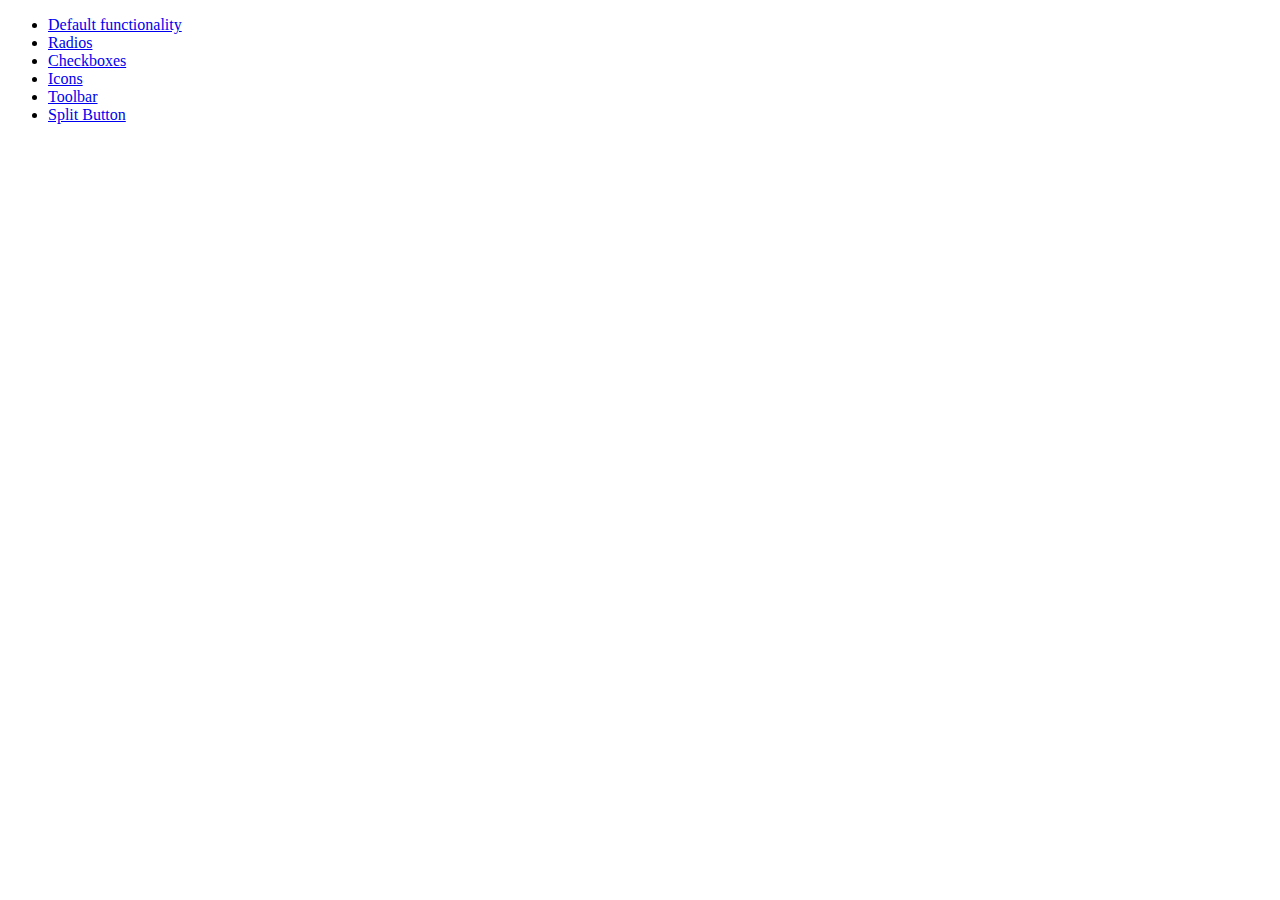
<file: mtg_tester/mtg_tester/static/js/jquery-ui-1.9.2.custom/development-bundle/demos/button/index.html>
<!doctype html>
<html lang="en">
<head>
	<meta charset="utf-8">
	<title>jQuery UI Button Demos</title>
</head>
<body>

<ul>
	<li><a href="default.html">Default functionality</a></li>
	<li><a href="radio.html">Radios</a></li>
	<li><a href="checkbox.html">Checkboxes</a></li>
	<li><a href="icons.html">Icons</a></li>
	<li><a href="toolbar.html">Toolbar</a></li>
	<li><a href="splitbutton.html">Split Button</a></li>
</ul>

</body>
</html>
</file>
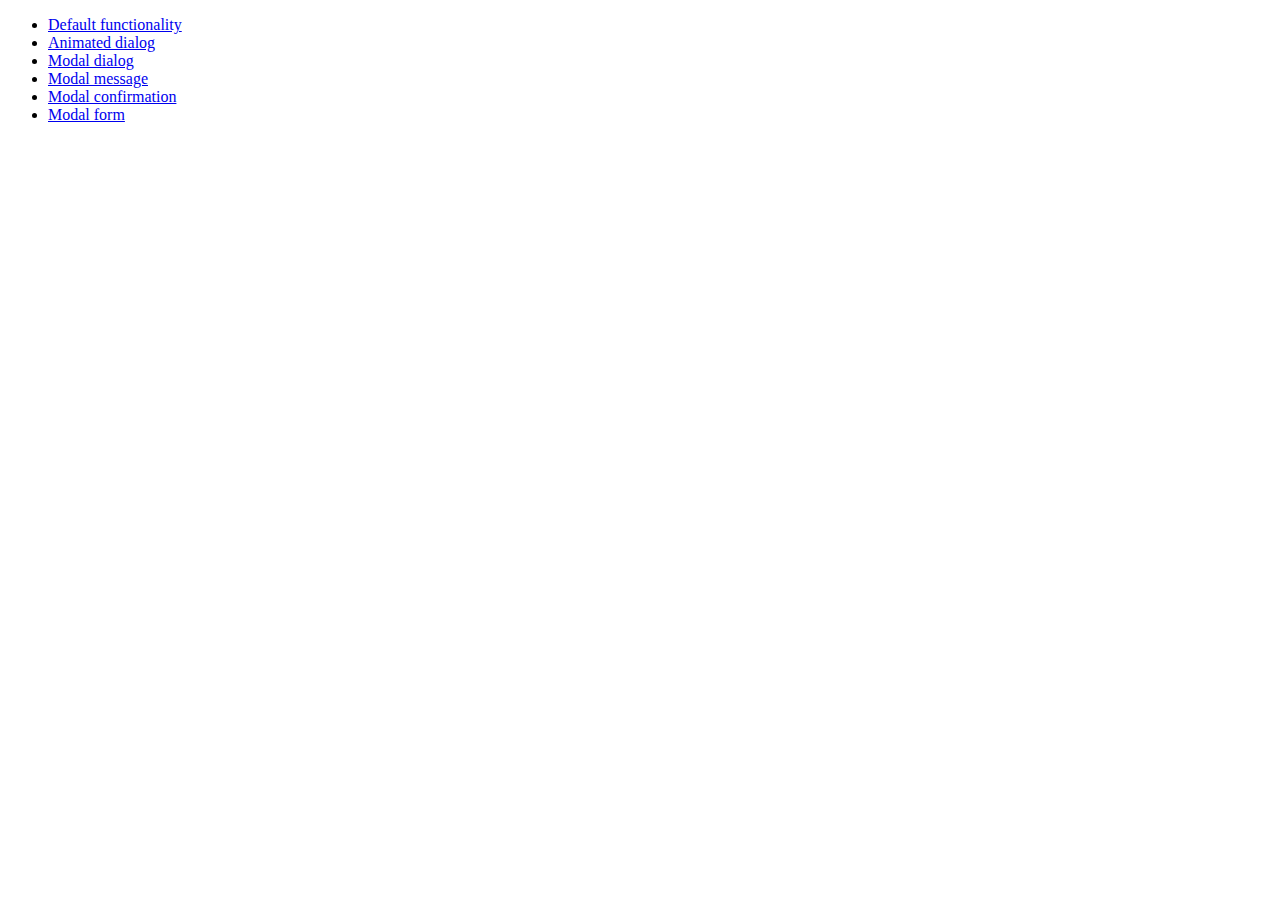
<file: mtg_tester/mtg_tester/static/js/jquery-ui-1.9.2.custom/development-bundle/demos/dialog/index.html>
<!doctype html>
<html lang="en">
<head>
	<meta charset="utf-8">
	<title>jQuery UI Dialog Demos</title>
</head>
<body>

<ul>
	<li><a href="default.html">Default functionality</a></li>
	<li><a href="animated.html">Animated dialog</a></li>
	<li><a href="modal.html">Modal dialog</a></li>
	<li><a href="modal-message.html">Modal message</a></li>
	<li><a href="modal-confirmation.html">Modal confirmation</a></li>
	<li><a href="modal-form.html">Modal form</a></li>
</ul>

</body>
</html>
</file>
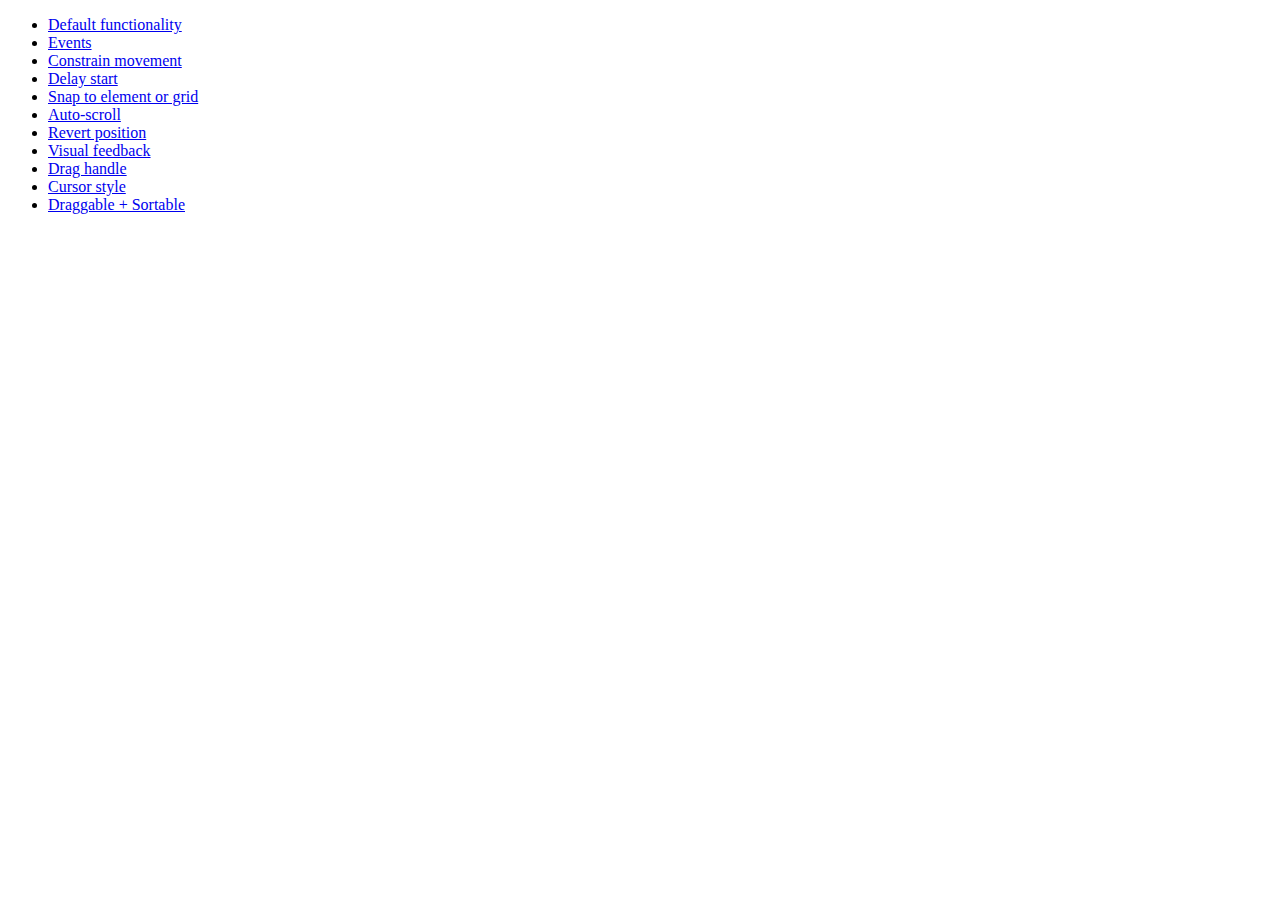
<file: mtg_tester/mtg_tester/static/js/jquery-ui-1.9.2.custom/development-bundle/demos/draggable/index.html>
<!doctype html>
<html lang="en">
<head>
	<meta charset="utf-8">
	<title>jQuery UI Draggable Demos</title>
</head>
<body>

<ul>
	<li><a href="default.html">Default functionality</a></li>
	<li><a href="events.html">Events</a></li>
	<li><a href="constrain-movement.html">Constrain movement</a></li>
	<li><a href="delay-start.html">Delay start</a></li>
	<li><a href="snap-to.html">Snap to element or grid</a></li>
	<li><a href="scroll.html">Auto-scroll</a></li>
	<li><a href="revert.html">Revert position</a></li>
	<li><a href="visual-feedback.html">Visual feedback</a></li>
	<li><a href="handle.html">Drag handle</a></li>
	<li><a href="cursor-style.html">Cursor style</a></li>
	<li><a href="sortable.html">Draggable + Sortable</a></li>
</ul>

</body>
</html>
</file>
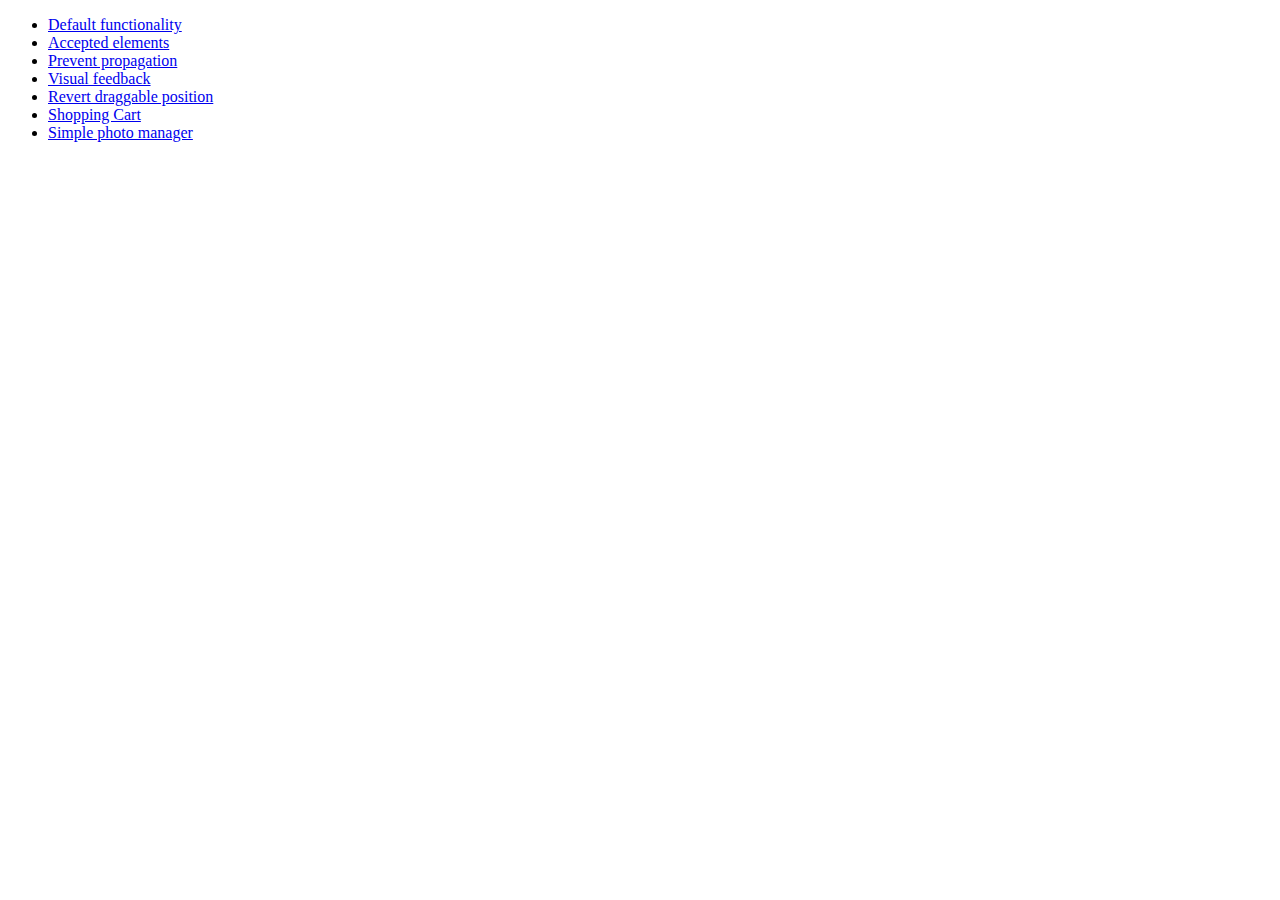
<file: mtg_tester/mtg_tester/static/js/jquery-ui-1.9.2.custom/development-bundle/demos/droppable/index.html>
<!doctype html>
<html lang="en">
<head>
	<meta charset="utf-8">
	<title>jQuery UI Droppable Demos</title>
</head>
<body>

<ul>
	<li><a href="default.html">Default functionality</a></li>
	<li><a href="accepted-elements.html">Accepted elements</a></li>
	<li><a href="propagation.html">Prevent propagation</a></li>
	<li><a href="visual-feedback.html">Visual feedback</a></li>
	<li><a href="revert.html">Revert draggable position</a></li>
	<li><a href="shopping-cart.html">Shopping Cart</a></li>
	<li><a href="photo-manager.html">Simple photo manager</a></li>
</ul>

</body>
</html>
</file>
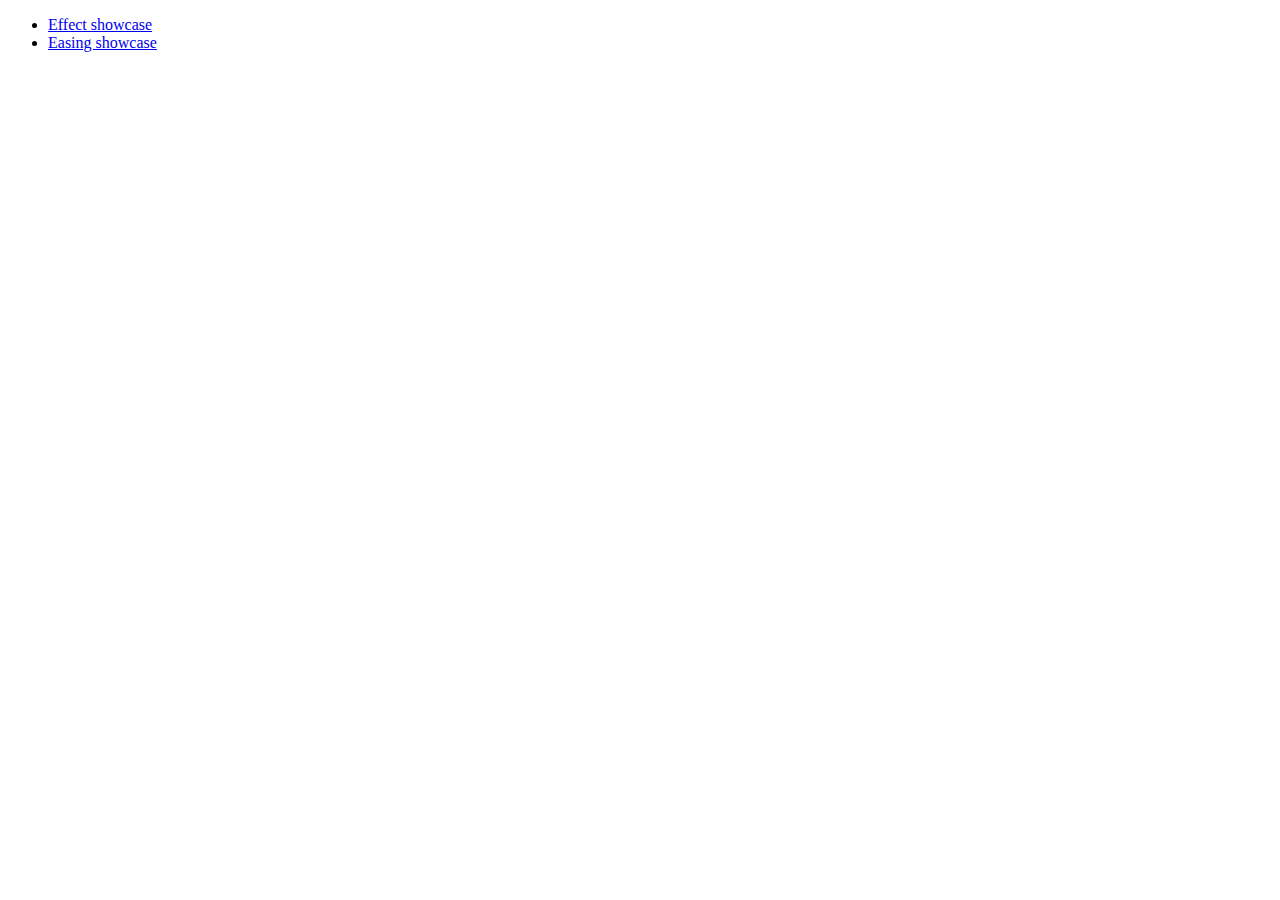
<file: mtg_tester/mtg_tester/static/js/jquery-ui-1.9.2.custom/development-bundle/demos/effect/index.html>
<!doctype html>
<html lang="en">
<head>
	<meta charset="utf-8">
	<title>jQuery UI Effects Demos</title>
</head>
<body>

<ul>
	<li><a href="default.html">Effect showcase</a></li>
	<li><a href="easing.html">Easing showcase</a></li>
</ul>

</body>
</html>
</file>
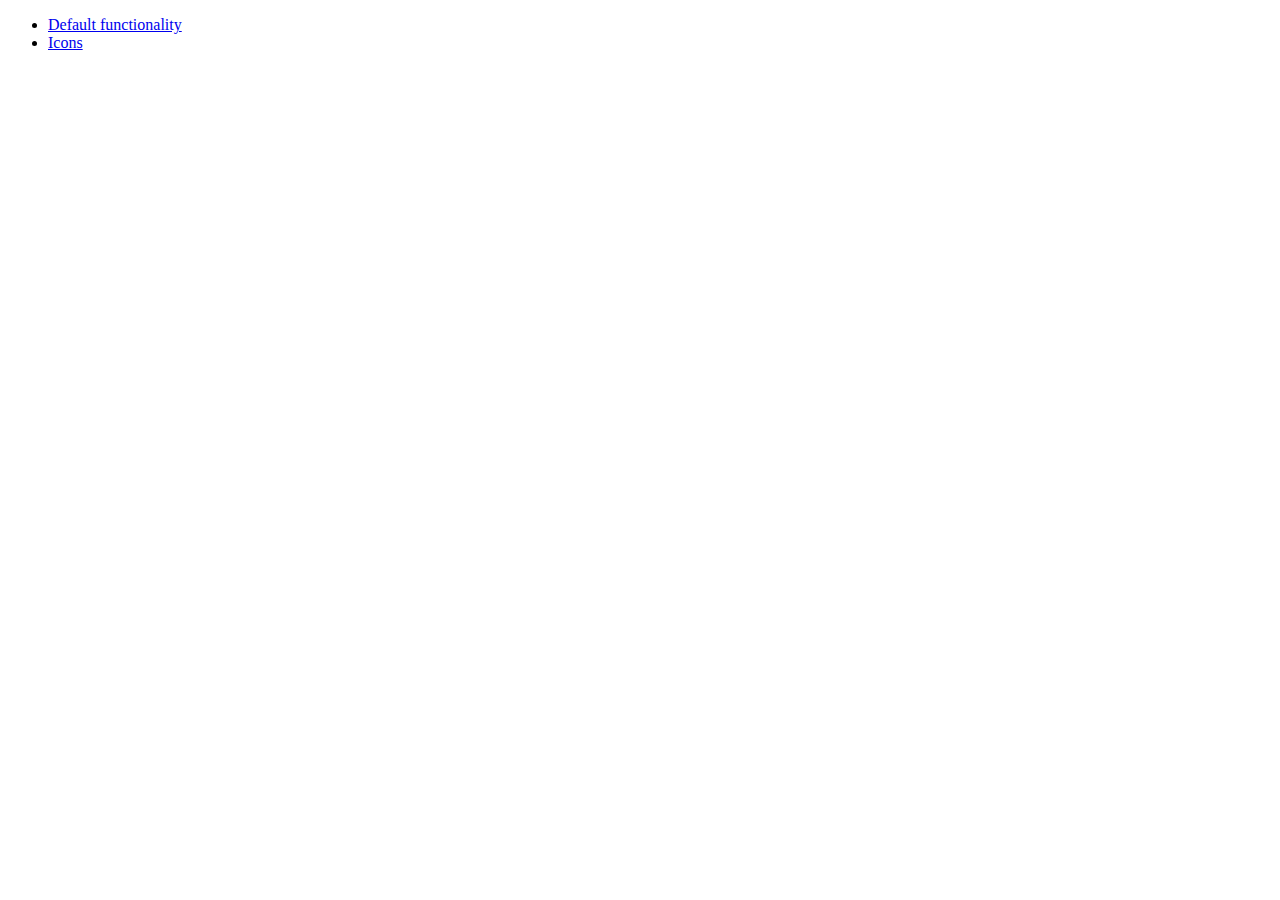
<file: mtg_tester/mtg_tester/static/js/jquery-ui-1.9.2.custom/development-bundle/demos/menu/index.html>
<!doctype html>
<html lang="en">
<head>
	<meta charset="utf-8">
	<title>jQuery UI Menu Demos</title>
</head>
<body>

<ul>
	<li><a href="default.html">Default functionality</a></li>
	<li><a href="icons.html">Icons</a></li>
</ul>

</body>
</html>
</file>
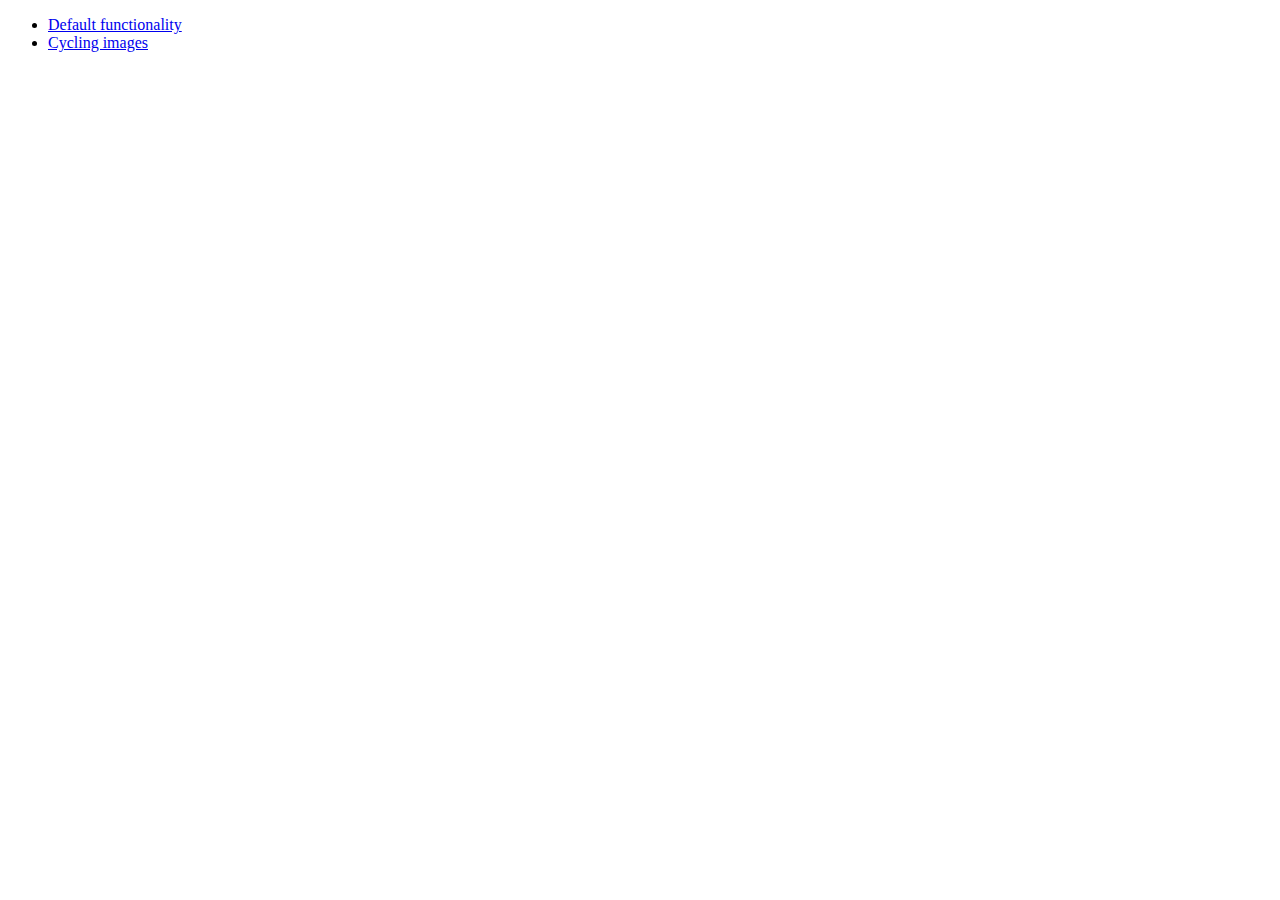
<file: mtg_tester/mtg_tester/static/js/jquery-ui-1.9.2.custom/development-bundle/demos/position/index.html>
<!doctype html>
<html lang="en">
<head>
	<meta charset="utf-8">
	<title>jQuery UI Position Demo</title>
</head>
<body>

<ul>
	<li><a href="default.html">Default functionality</a></li>
	<li><a href="cycler.html">Cycling images</a></li>
</ul>

</body>
</html>
</file>
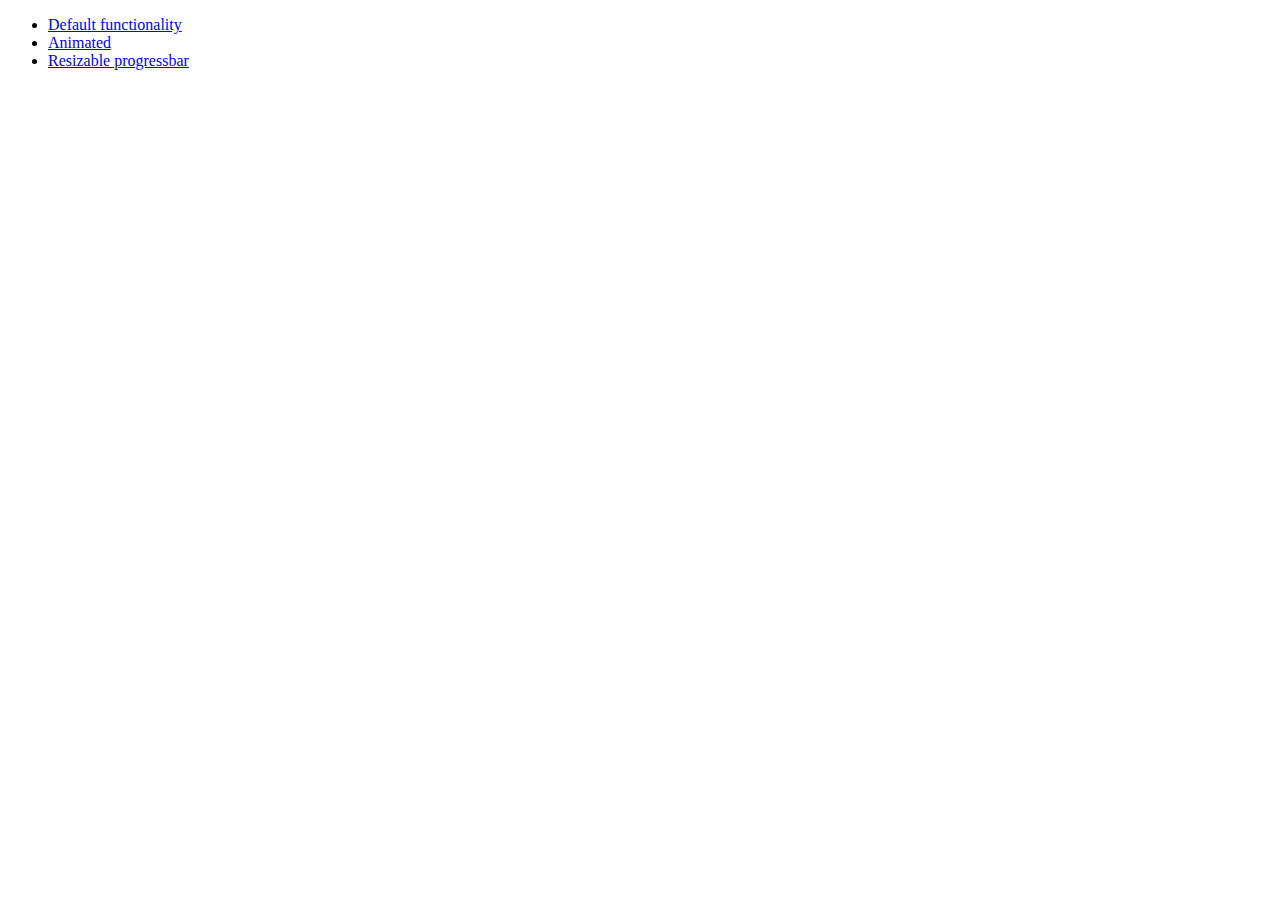
<file: mtg_tester/mtg_tester/static/js/jquery-ui-1.9.2.custom/development-bundle/demos/progressbar/index.html>
<!doctype html>
<html lang="en">
<head>
	<meta charset="utf-8">
	<title>jQuery UI Progressbar Demos</title>
</head>
<body>

<ul>
	<li><a href="default.html">Default functionality</a></li>
	<li><a href="animated.html">Animated</a></li>
	<li><a href="resize.html">Resizable progressbar</a></li>
</ul>

</body>
</html>
</file>
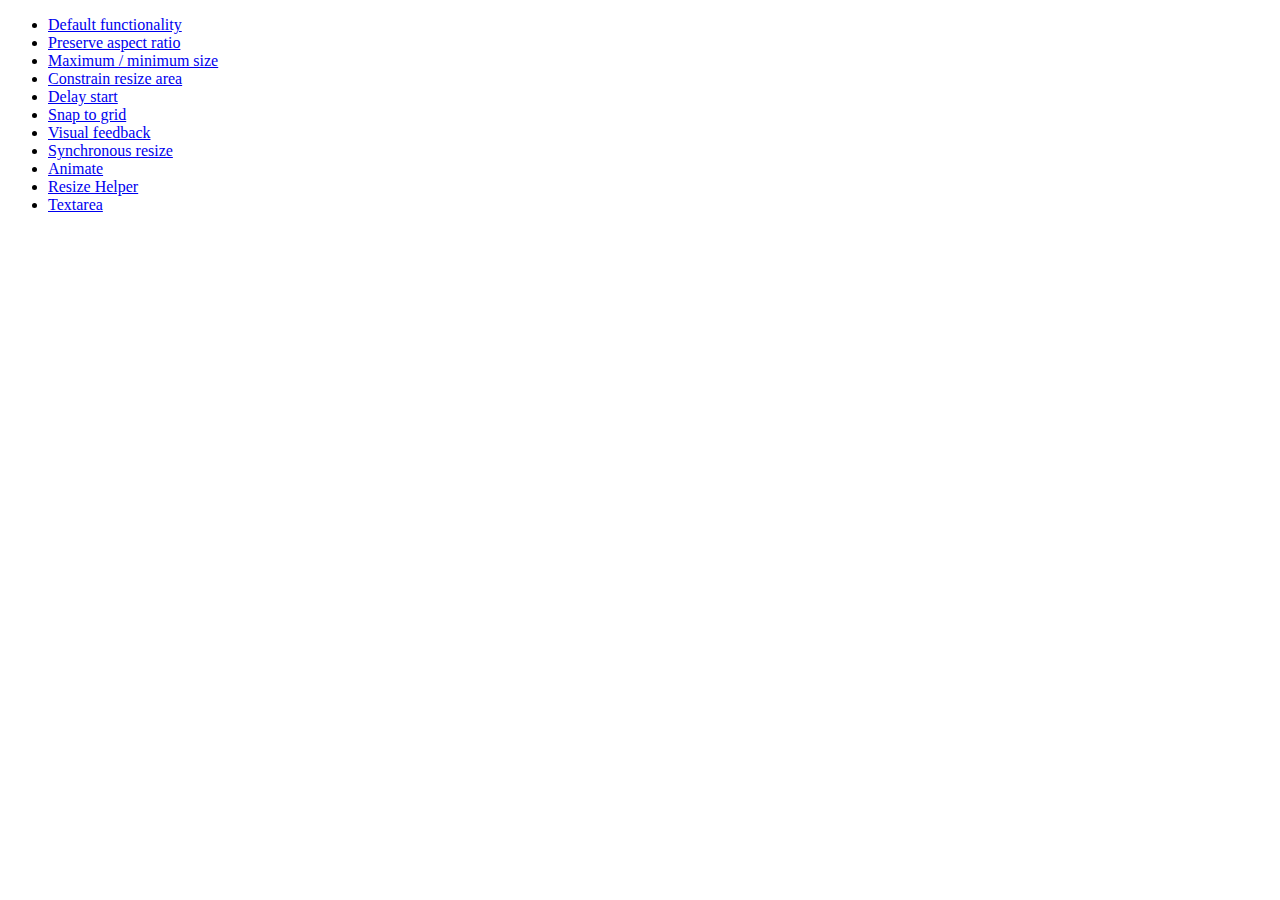
<file: mtg_tester/mtg_tester/static/js/jquery-ui-1.9.2.custom/development-bundle/demos/resizable/index.html>
<!doctype html>
<html lang="en">
<head>
	<meta charset="utf-8">
	<title>jQuery UI Resizable Demos</title>
</head>
<body>

<ul>
	<li><a href="default.html">Default functionality</a></li>
	<li><a href="aspect-ratio.html">Preserve aspect ratio</a></li>
	<li><a href="max-min.html">Maximum / minimum size</a></li>
	<li><a href="constrain-area.html">Constrain resize area</a></li>
	<li><a href="delay-start.html">Delay start</a></li>
	<li><a href="snap-to-grid.html">Snap to grid</a></li>
	<li><a href="visual-feedback.html">Visual feedback</a></li>
	<li><a href="synchronous-resize.html">Synchronous resize</a></li>
	<li><a href="animate.html">Animate</a></li>
	<li><a href="helper.html">Resize Helper</a></li>
	<li><a href="textarea.html">Textarea</a></li>
</ul>

</body>
</html>
</file>
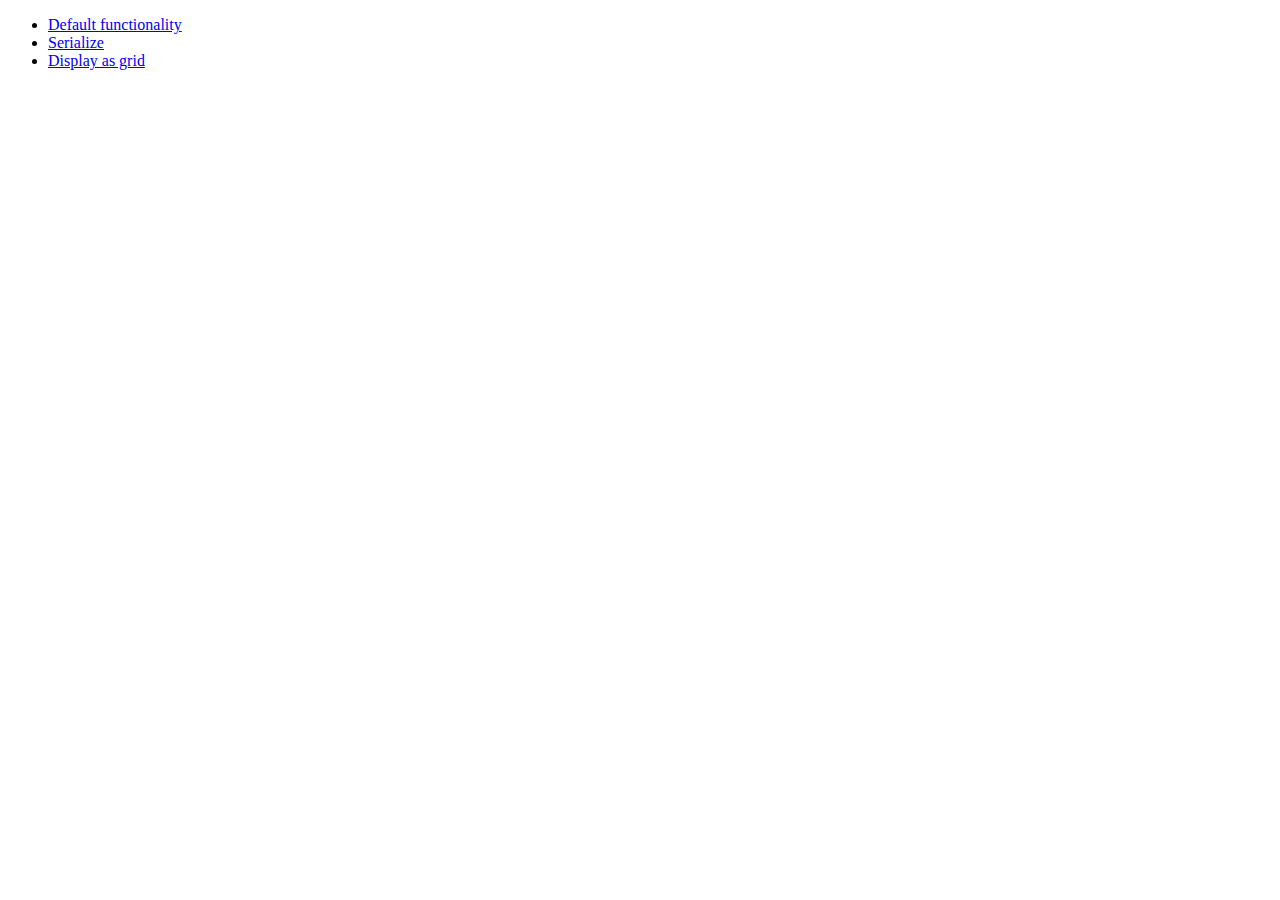
<file: mtg_tester/mtg_tester/static/js/jquery-ui-1.9.2.custom/development-bundle/demos/selectable/index.html>
<!doctype html>
<html lang="en">
<head>
	<meta charset="utf-8">
	<title>jQuery UI Selectable Demos</title>
</head>
<body>

<ul>
	<li><a href="default.html">Default functionality</a></li>
	<li><a href="serialize.html">Serialize</a></li>
	<li><a href="display-grid.html">Display as grid</a></li>
</ul>

</body>
</html>
</file>
